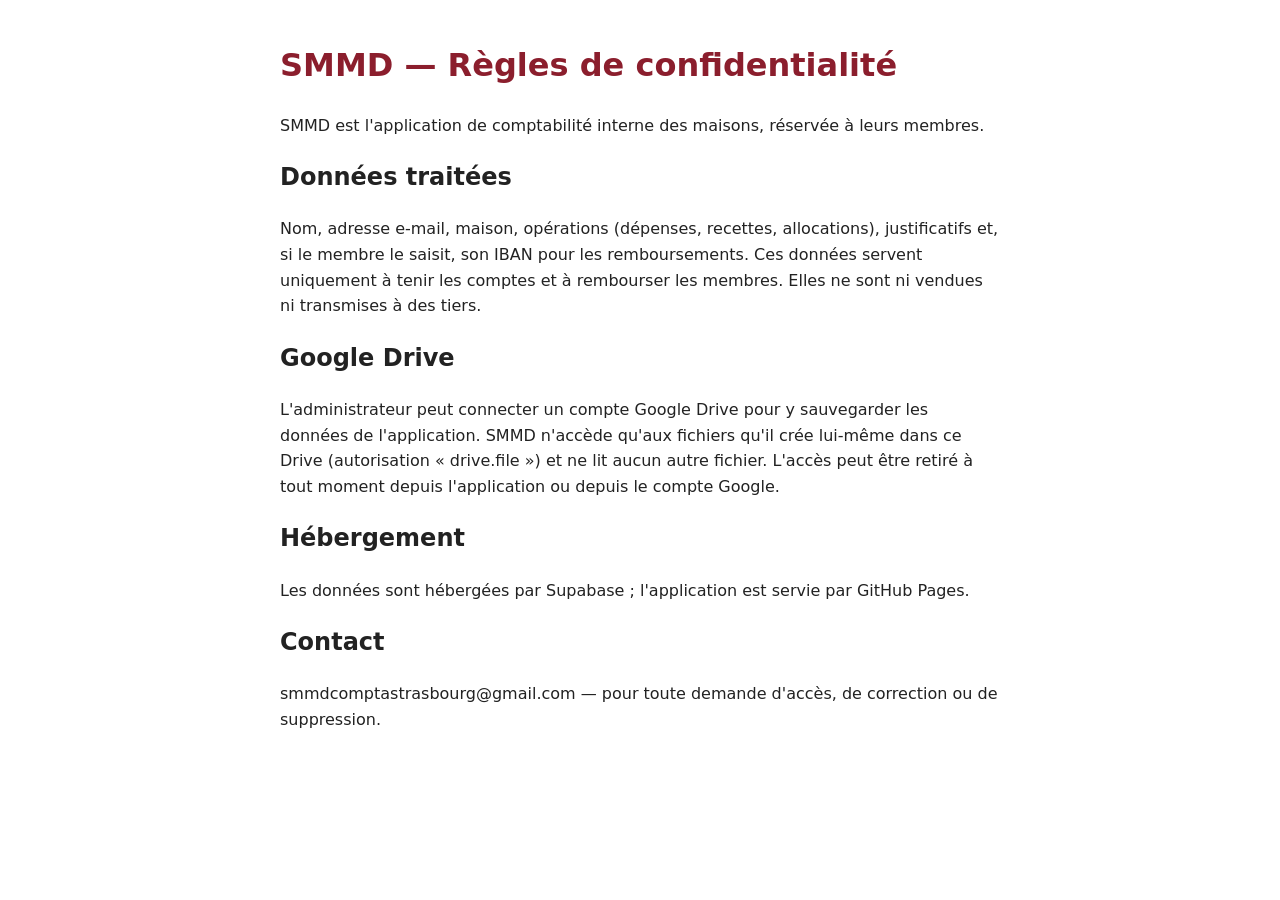
<file: confidentialite.html>
<!DOCTYPE html>
<html lang="fr"><head><meta charset="utf-8"><meta name="viewport" content="width=device-width,initial-scale=1">
<title>SMMD — Confidentialité</title>
<style>body{font-family:system-ui,sans-serif;max-width:720px;margin:40px auto;padding:0 20px;line-height:1.6;color:#222}h1{color:#8B1E2D}</style></head>
<body>
<h1>SMMD — Règles de confidentialité</h1>
<p>SMMD est l'application de comptabilité interne des maisons, réservée à leurs membres.</p>
<h2>Données traitées</h2>
<p>Nom, adresse e-mail, maison, opérations (dépenses, recettes, allocations), justificatifs et, si le membre le saisit, son IBAN pour les remboursements. Ces données servent uniquement à tenir les comptes et à rembourser les membres. Elles ne sont ni vendues ni transmises à des tiers.</p>
<h2>Google Drive</h2>
<p>L'administrateur peut connecter un compte Google Drive pour y sauvegarder les données de l'application. SMMD n'accède qu'aux fichiers qu'il crée lui-même dans ce Drive (autorisation « drive.file ») et ne lit aucun autre fichier. L'accès peut être retiré à tout moment depuis l'application ou depuis le compte Google.</p>
<h2>Hébergement</h2>
<p>Les données sont hébergées par Supabase ; l'application est servie par GitHub Pages.</p>
<h2>Contact</h2>
<p>smmdcomptastrasbourg@gmail.com — pour toute demande d'accès, de correction ou de suppression.</p>
</body></html>
</file>
